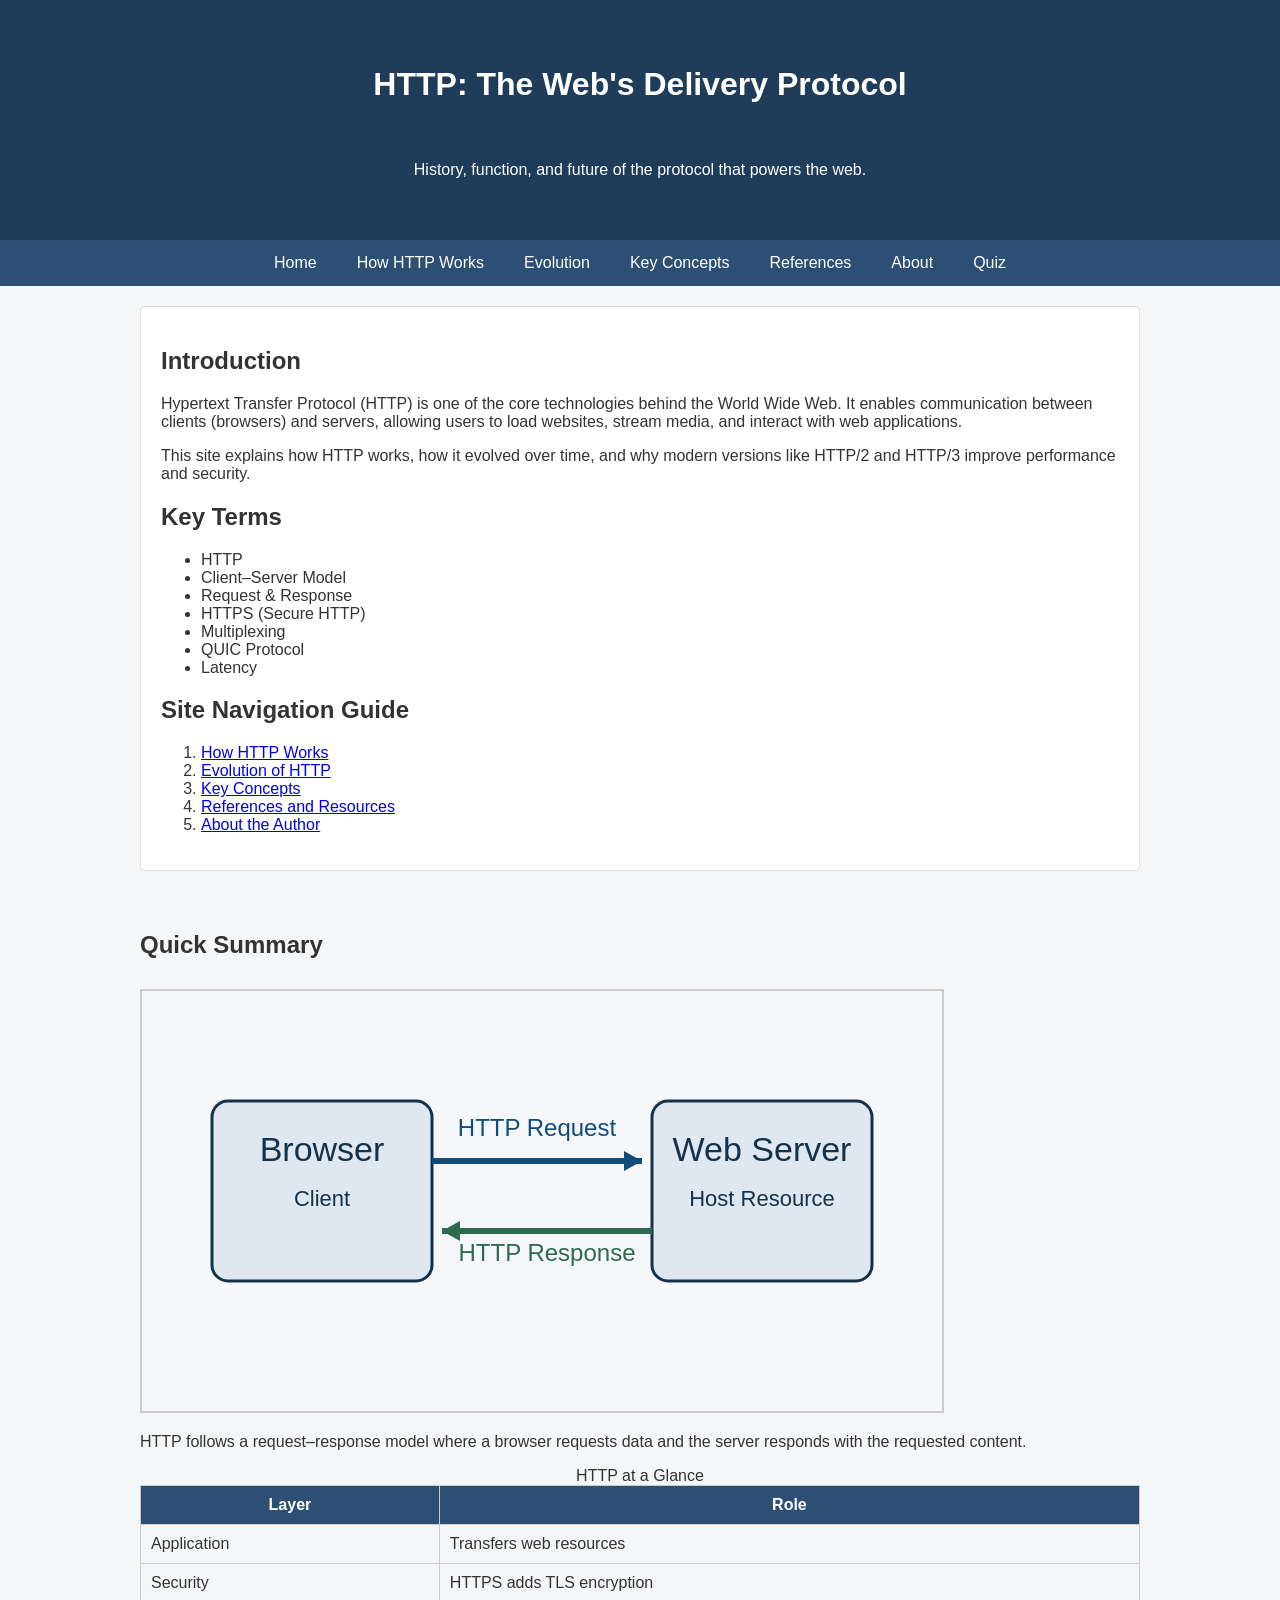
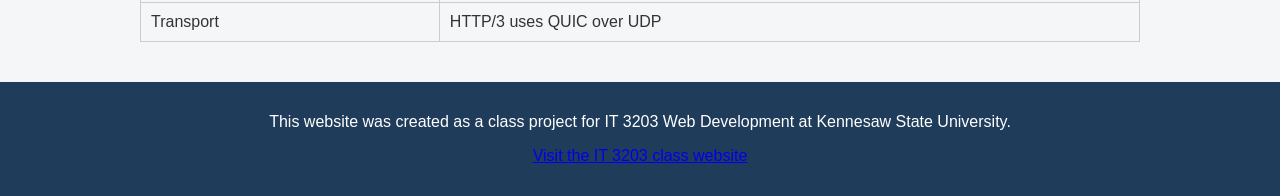
<file: index.html>
<!DOCTYPE html>
<html lang="en">
<head>
  <meta charset="UTF-8">
  <meta name="viewport" content="width=device-width, initial-scale=1.0">
  <title>HTTP: The Web's Delivery Protocol</title>
  <link rel="stylesheet" href="css/style.css">
</head>

<body>

  <!-- HEADER -->
  <header id="site-header">
    <div class="container hero">
      <h1>HTTP: The Web's Delivery Protocol</h1>
      <p class="tagline">
        History, function, and future of the protocol that powers the web.
      </p>
    </div>
  </header>

  <!-- NAVIGATION (REQUIRED CONSISTENCY ACROSS ALL PAGES) -->
  <nav class="main-nav">
    <ul class="nav-list">
      <li><a href="index.html" class="active">Home</a></li>
      <li><a href="how-http-works.html">How HTTP Works</a></li>
      <li><a href="http-evolution.html">Evolution</a></li>
      <li><a href="key-concepts.html">Key Concepts</a></li>
      <li><a href="references.html">References</a></li>
      <li><a href="about.html">About</a></li>
      <li><a href="quiz.html">Quiz</a></li>
    </ul>
  </nav>

  <!-- MAIN CONTENT -->
  <main class="container grid-layout">

    <section class="card main-content">

      <h2>Introduction</h2>

      <p>
        Hypertext Transfer Protocol (HTTP) is one of the core technologies behind the World Wide Web.
        It enables communication between clients (browsers) and servers, allowing users to load websites,
        stream media, and interact with web applications.
      </p>

      <p>
        This site explains how HTTP works, how it evolved over time, and why modern versions like HTTP/2
        and HTTP/3 improve performance and security.
      </p>

      <h2>Key Terms</h2>
      <ul>
        <li>HTTP</li>
        <li>Client–Server Model</li>
        <li>Request & Response</li>
        <li>HTTPS (Secure HTTP)</li>
        <li>Multiplexing</li>
        <li>QUIC Protocol</li>
        <li>Latency</li>
      </ul>

      <h2>Site Navigation Guide</h2>
      <ol>
        <li><a href="how-http-works.html">How HTTP Works</a></li>
        <li><a href="http-evolution.html">Evolution of HTTP</a></li>
        <li><a href="key-concepts.html">Key Concepts</a></li>
        <li><a href="references.html">References and Resources</a></li>
        <li><a href="about.html">About the Author</a></li>
      </ol>

    </section>

    <!-- SIDEBAR -->
    <aside class="card sidebar">

      <h2>Quick Summary</h2>

      <img src="images/http-diagram.svg"
           alt="Diagram showing a browser sending an HTTP request to a server and receiving a response">

      <p>
        HTTP follows a request–response model where a browser requests data and the server responds with
        the requested content.
      </p>

      <table class="http-table">
        <caption>HTTP at a Glance</caption>

        <tr>
          <th scope="col">Layer</th>
          <th scope="col">Role</th>
        </tr>

        <tr>
          <td>Application</td>
          <td>Transfers web resources</td>
        </tr>

        <tr>
          <td>Security</td>
          <td>HTTPS adds TLS encryption</td>
        </tr>

        <tr>
          <td>Transport</td>
          <td>HTTP/3 uses QUIC over UDP</td>
        </tr>
      </table>

    </aside>

  </main>

  <!-- FOOTER -->
  <footer>
    <p>
      This website was created as a class project for IT 3203 Web Development at Kennesaw State University.
    </p>
    <p>
      <a href="https://ksuweb.github.io/IT3203/">Visit the IT 3203 class website</a>
    </p>
  </footer>

</body>
</html>
</file>
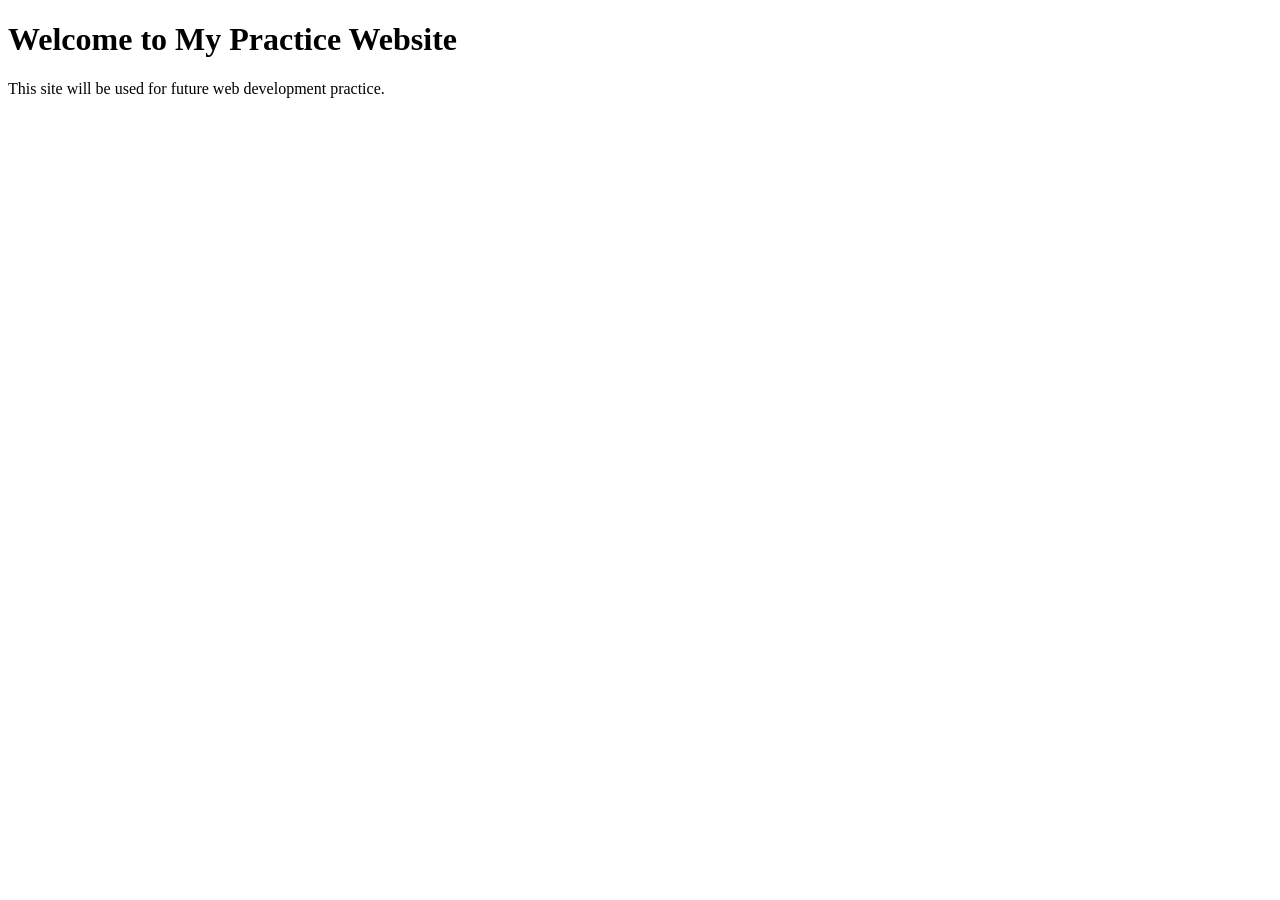
<file: Web_practice_site/index.html>
<!DOCTYPE html>
<html lang="en">
<head>
    <meta charset="UTF-8">
    <title>My Practice Website</title>
</head>
<body>
    <h1>Welcome to My Practice Website</h1>
    <p>This site will be used for future web development practice.</p>
</body>
</html>
</file>
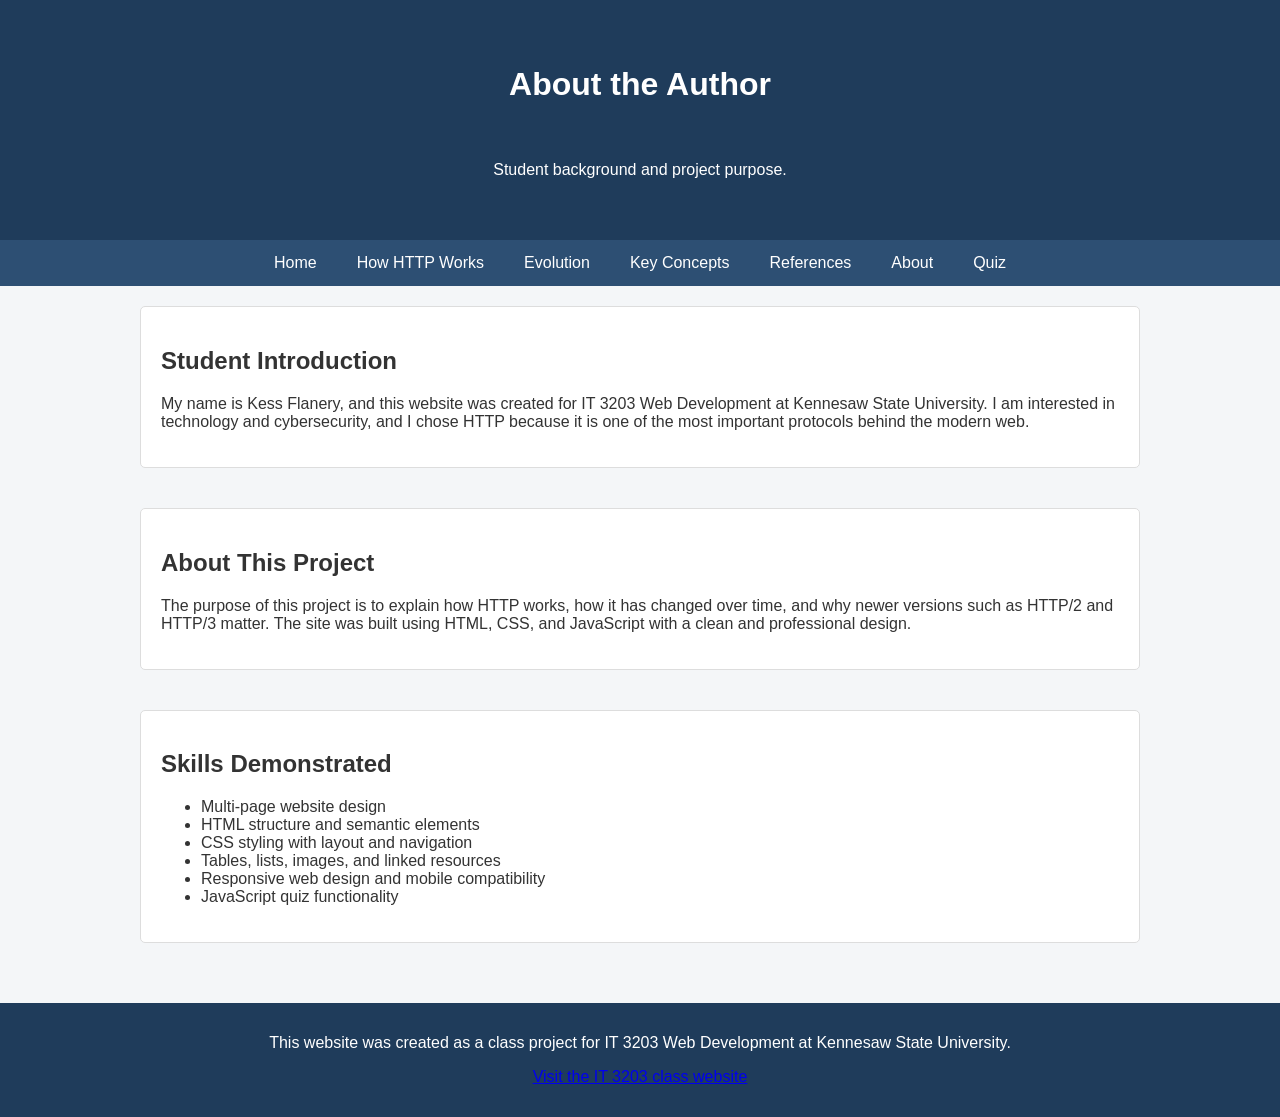
<file: about.html>
<!DOCTYPE html>
<html lang="en">
<head>
  <meta charset="UTF-8">

  <meta name="viewport" content="width=device-width, initial-scale=1.0">

  <meta name="description" content="About the author and purpose of the HTTP web development project">

  <title>About the Author</title>

  <link rel="stylesheet" href="css/style.css">
</head>

<body>

  <!-- ================= HEADER ================= -->
  <header>
    <div class="container">
      <h1>About the Author</h1>
      <p>Student background and project purpose.</p>
    </div>
  </header>

  <!-- ================= NAVIGATION ================= -->
  <nav aria-label="Main navigation">
    <ul>
      <li><a href="index.html">Home</a></li>
      <li><a href="how-http-works.html">How HTTP Works</a></li>
      <li><a href="http-evolution.html">Evolution</a></li>
      <li><a href="key-concepts.html">Key Concepts</a></li>
      <li><a href="references.html">References</a></li>
      <li><a href="about.html">About</a></li>
      <li><a href="quiz.html">Quiz</a></li>
    </ul>
  </nav>

  <!-- ================= MAIN CONTENT ================= -->
  <main class="container">

    <section>
      <h2>Student Introduction</h2>
      <p>
        My name is Kess Flanery, and this website was created for IT 3203 Web Development at Kennesaw State University.
        I am interested in technology and cybersecurity, and I chose HTTP because it is one of the most important protocols behind the modern web.
      </p>
    </section>

    <section>
      <h2>About This Project</h2>
      <p>
        The purpose of this project is to explain how HTTP works, how it has changed over time, and why newer versions such as HTTP/2 and HTTP/3 matter.
        The site was built using HTML, CSS, and JavaScript with a clean and professional design.
      </p>
    </section>

    <section>
      <h2>Skills Demonstrated</h2>
      <ul>
        <li>Multi-page website design</li>
        <li>HTML structure and semantic elements</li>
        <li>CSS styling with layout and navigation</li>
        <li>Tables, lists, images, and linked resources</li>
        <li>Responsive web design and mobile compatibility</li>
        <li>JavaScript quiz functionality</li>
      </ul>
    </section>

  </main>

  <!-- ================= FOOTER ================= -->
  <footer>
    <p>This website was created as a class project for IT 3203 Web Development at Kennesaw State University.</p>
    <p>
      <a href="https://ksuweb.github.io/IT3203/">Visit the IT 3203 class website</a>
    </p>
  </footer>

</body>
</html>
</file>
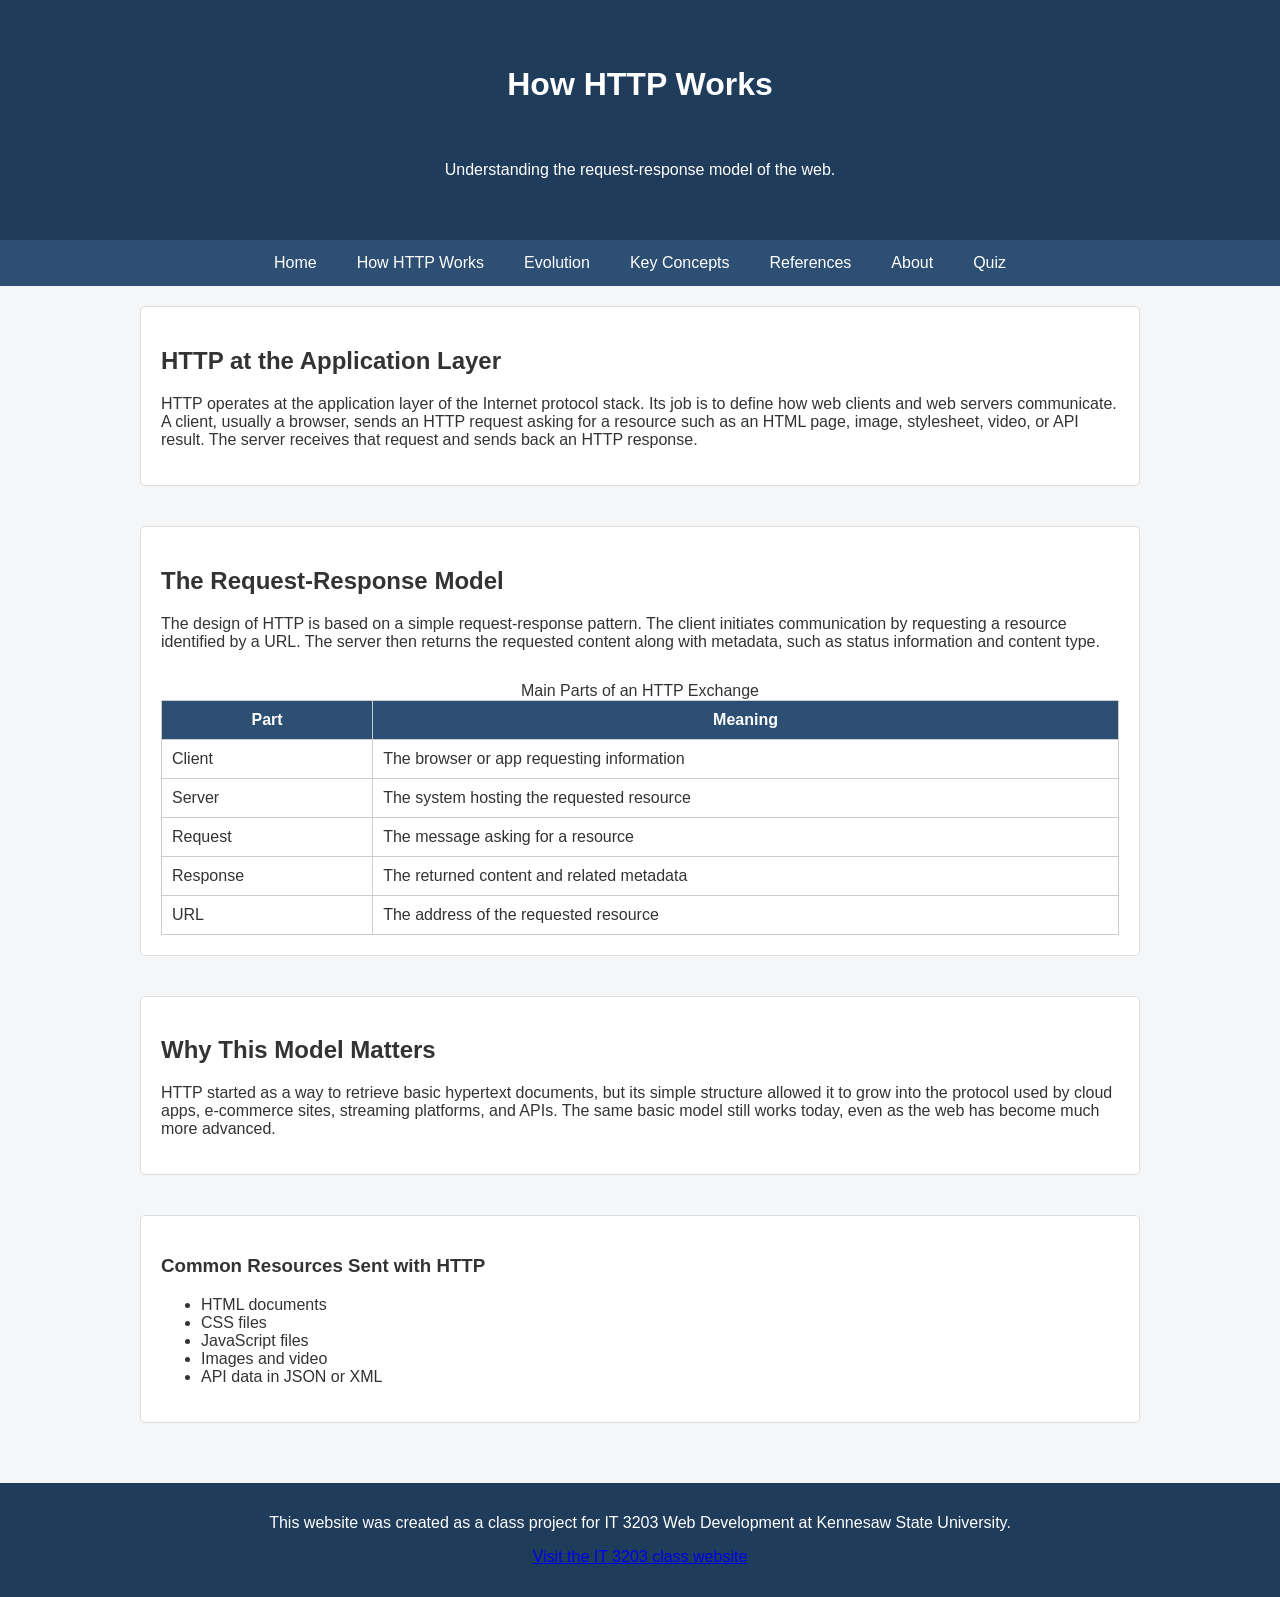
<file: how-http-works.html>
<!DOCTYPE html>
<html lang="en">
<head>
  <meta charset="UTF-8">

 
  <meta name="viewport" content="width=device-width, initial-scale=1.0">

  <meta name="description" content="Learn how HTTP works using the request-response model">

  <title>How HTTP Works</title>

  <link rel="stylesheet" href="css/style.css">
</head>

<body>

  <!-- ================= HEADER ================= -->
  <header>
    <div class="container">
      <h1>How HTTP Works</h1>
      <p>Understanding the request-response model of the web.</p>
    </div>
  </header>

  <!-- ================= NAVIGATION ================= -->
  <nav aria-label="Main navigation">
    <ul>
      <li><a href="index.html">Home</a></li>
      <li><a href="how-http-works.html">How HTTP Works</a></li>
      <li><a href="http-evolution.html">Evolution</a></li>
      <li><a href="key-concepts.html">Key Concepts</a></li>
      <li><a href="references.html">References</a></li>
      <li><a href="about.html">About</a></li>
      <li><a href="quiz.html">Quiz</a></li>
    </ul>
  </nav>

  <!-- ================= MAIN CONTENT ================= -->
  <main class="container">

    <section>
      <h2>HTTP at the Application Layer</h2>
      <p>
        HTTP operates at the application layer of the Internet protocol stack. Its job is to define how web clients
        and web servers communicate. A client, usually a browser, sends an HTTP request asking for a resource such as
        an HTML page, image, stylesheet, video, or API result. The server receives that request and sends back an
        HTTP response.
      </p>
    </section>

    <section>
      <h2>The Request-Response Model</h2>
      <p>
        The design of HTTP is based on a simple request-response pattern. The client initiates communication by
        requesting a resource identified by a URL. The server then returns the requested content along with metadata,
        such as status information and content type.
      </p>

      <!-- TABLE WRAPPED FOR MOBILE -->
      <div style="overflow-x:auto;">
        <table>
          <caption>Main Parts of an HTTP Exchange</caption>
          <tr>
            <th>Part</th>
            <th>Meaning</th>
          </tr>
          <tr>
            <td>Client</td>
            <td>The browser or app requesting information</td>
          </tr>
          <tr>
            <td>Server</td>
            <td>The system hosting the requested resource</td>
          </tr>
          <tr>
            <td>Request</td>
            <td>The message asking for a resource</td>
          </tr>
          <tr>
            <td>Response</td>
            <td>The returned content and related metadata</td>
          </tr>
          <tr>
            <td>URL</td>
            <td>The address of the requested resource</td>
          </tr>
        </table>
      </div>
    </section>

    <section>
      <h2>Why This Model Matters</h2>
      <p>
        HTTP started as a way to retrieve basic hypertext documents, but its simple structure allowed it to grow into
        the protocol used by cloud apps, e-commerce sites, streaming platforms, and APIs. The same basic model still
        works today, even as the web has become much more advanced.
      </p>
    </section>

    <section>
      <h3>Common Resources Sent with HTTP</h3>
      <ul>
        <li>HTML documents</li>
        <li>CSS files</li>
        <li>JavaScript files</li>
        <li>Images and video</li>
        <li>API data in JSON or XML</li>
      </ul>
    </section>

  </main>

  <!-- ================= FOOTER ================= -->
  <footer>
    <p>This website was created as a class project for IT 3203 Web Development at Kennesaw State University.</p>
    <p>
      <a href="https://ksuweb.github.io/IT3203/">Visit the IT 3203 class website</a>
    </p>
  </footer>

</body>
</htm
</file>
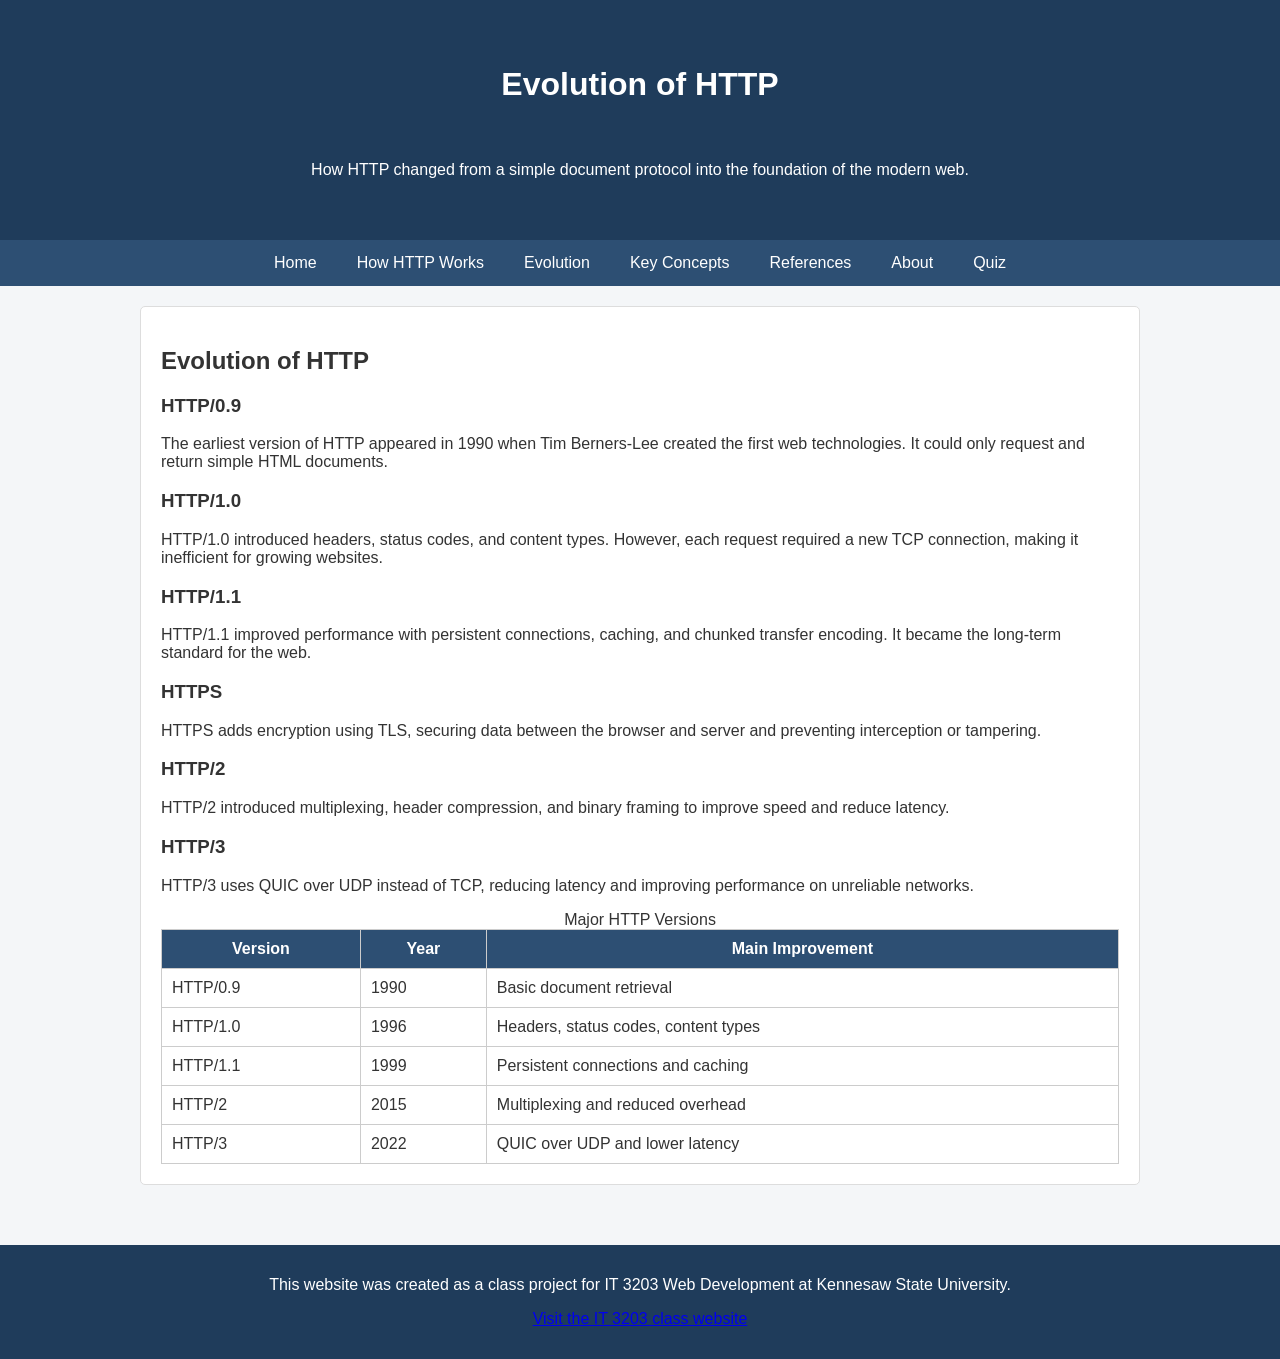
<file: http-evolution.html>
<!DOCTYPE html>
<html lang="en">
<head>
  <meta charset="UTF-8">
  <meta name="viewport" content="width=device-width, initial-scale=1.0">
  <title>Evolution of HTTP</title>
  <link rel="stylesheet" href="css/style.css">
</head>

<body>
  <header id="site-header">
    <div class="container hero">
      <h1>Evolution of HTTP</h1>
      <p class="tagline">
        How HTTP changed from a simple document protocol into the foundation of the modern web.
      </p>
    </div>
  </header>

  <nav class="main-nav">
    <ul class="nav-list">
      <li><a href="index.html">Home</a></li>
      <li><a href="how-http-works.html">How HTTP Works</a></li>
      <li><a href="http-evolution.html" class="active">Evolution</a></li>
      <li><a href="key-concepts.html">Key Concepts</a></li>
      <li><a href="references.html">References</a></li>
      <li><a href="about.html">About</a></li>
      <li><a href="quiz.html">Quiz</a></li>
    </ul>
  </nav>

  <main class="container single-column">

    <section class="card">
      <h2>Evolution of HTTP</h2>

      <h3>HTTP/0.9</h3>
      <p>
        The earliest version of HTTP appeared in 1990 when Tim Berners-Lee created the first web technologies.
        It could only request and return simple HTML documents.
      </p>

      <h3>HTTP/1.0</h3>
      <p>
        HTTP/1.0 introduced headers, status codes, and content types. However, each request required a new TCP connection,
        making it inefficient for growing websites.
      </p>

      <h3>HTTP/1.1</h3>
      <p>
        HTTP/1.1 improved performance with persistent connections, caching, and chunked transfer encoding.
        It became the long-term standard for the web.
      </p>

      <h3>HTTPS</h3>
      <p>
        HTTPS adds encryption using TLS, securing data between the browser and server and preventing interception or tampering.
      </p>

      <h3>HTTP/2</h3>
      <p>
        HTTP/2 introduced multiplexing, header compression, and binary framing to improve speed and reduce latency.
      </p>

      <h3>HTTP/3</h3>
      <p>
        HTTP/3 uses QUIC over UDP instead of TCP, reducing latency and improving performance on unreliable networks.
      </p>

      <!-- RESPONSIVE TABLE WRAPPER -->
      <div class="table-wrapper">
        <table class="http-table">
          <caption>Major HTTP Versions</caption>

          <tr>
            <th scope="col">Version</th>
            <th scope="col">Year</th>
            <th scope="col">Main Improvement</th>
          </tr>

          <tr>
            <td>HTTP/0.9</td>
            <td>1990</td>
            <td>Basic document retrieval</td>
          </tr>

          <tr>
            <td>HTTP/1.0</td>
            <td>1996</td>
            <td>Headers, status codes, content types</td>
          </tr>

          <tr>
            <td>HTTP/1.1</td>
            <td>1999</td>
            <td>Persistent connections and caching</td>
          </tr>

          <tr>
            <td>HTTP/2</td>
            <td>2015</td>
            <td>Multiplexing and reduced overhead</td>
          </tr>

          <tr>
            <td>HTTP/3</td>
            <td>2022</td>
            <td>QUIC over UDP and lower latency</td>
          </tr>
        </table>
      </div>

    </section>
  </main>

  <footer>
    <p>This website was created as a class project for IT 3203 Web Development at Kennesaw State University.</p>
    <p><a href="https://ksuweb.github.io/IT3203/">Visit the IT 3203 class website</a></p>
  </footer>
</body>
</html>
</file>
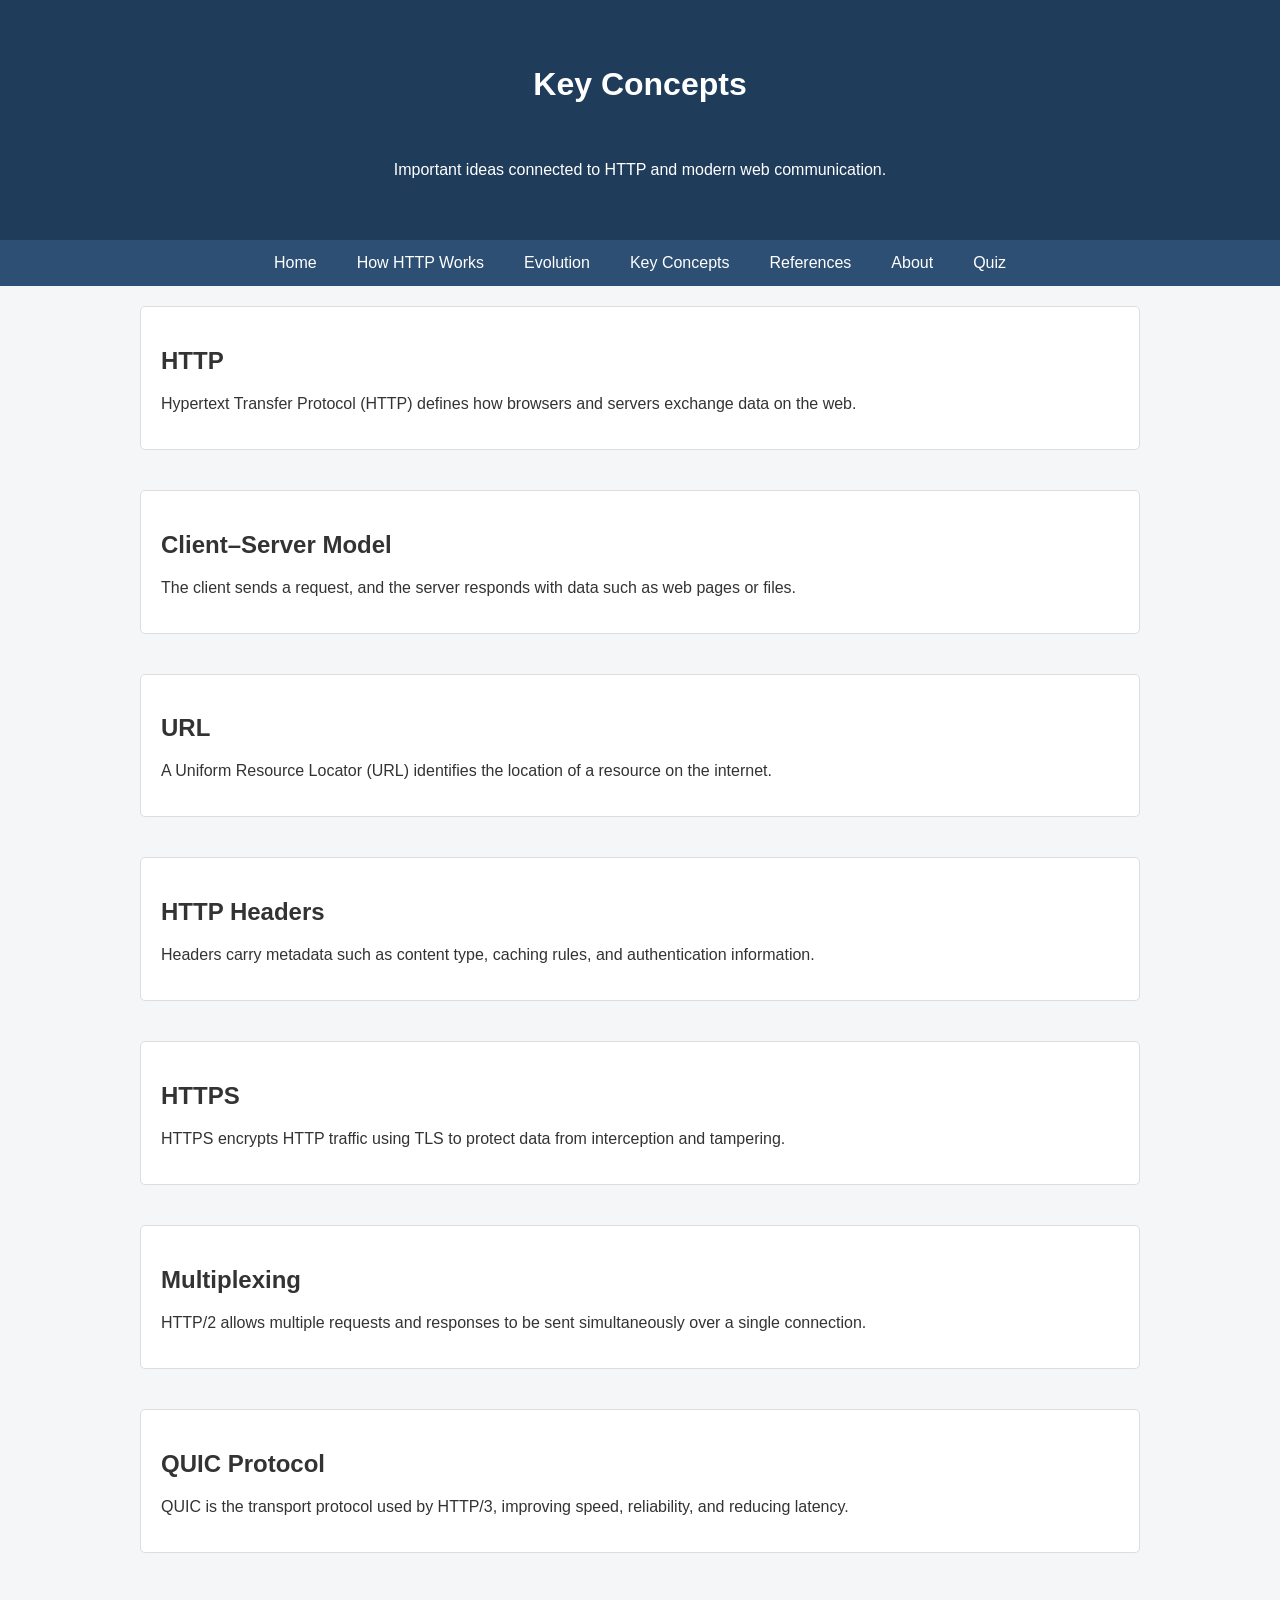
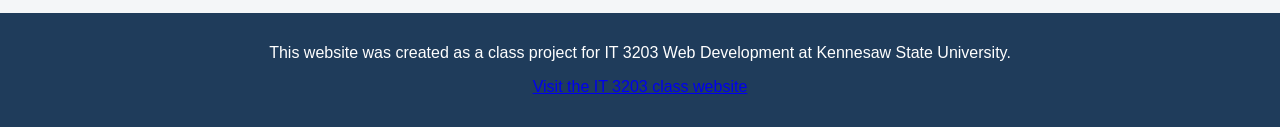
<file: key-concepts.html>
<!DOCTYPE html>
<html lang="en">
<head>
  <meta charset="UTF-8">
  <meta name="viewport" content="width=device-width, initial-scale=1.0">
  <title>Key Concepts</title>
  <link rel="stylesheet" href="css/style.css">
</head>

<body>

  <!-- HEADER -->
  <header id="site-header">
    <div class="container hero">
      <h1>Key Concepts</h1>
      <p class="tagline">
        Important ideas connected to HTTP and modern web communication.
      </p>
    </div>
  </header>

  <!-- NAVIGATION -->
  <nav class="main-nav">
    <ul class="nav-list">
      <li><a href="index.html">Home</a></li>
      <li><a href="how-http-works.html">How HTTP Works</a></li>
      <li><a href="http-evolution.html">Evolution</a></li>
      <li><a href="key-concepts.html" class="active">Key Concepts</a></li>
      <li><a href="references.html">References</a></li>
      <li><a href="about.html">About</a></li>
      <li><a href="quiz.html">Quiz</a></li>
    </ul>
  </nav>

  <!-- MAIN CONTENT -->
  <main class="container concepts-grid">

    <section class="card concept-box">
      <h2>HTTP</h2>
      <p>
        Hypertext Transfer Protocol (HTTP) defines how browsers and servers exchange data on the web.
      </p>
    </section>

    <section class="card concept-box">
      <h2>Client–Server Model</h2>
      <p>
        The client sends a request, and the server responds with data such as web pages or files.
      </p>
    </section>

    <section class="card concept-box">
      <h2>URL</h2>
      <p>
        A Uniform Resource Locator (URL) identifies the location of a resource on the internet.
      </p>
    </section>

    <section class="card concept-box">
      <h2>HTTP Headers</h2>
      <p>
        Headers carry metadata such as content type, caching rules, and authentication information.
      </p>
    </section>

    <section class="card concept-box">
      <h2>HTTPS</h2>
      <p>
        HTTPS encrypts HTTP traffic using TLS to protect data from interception and tampering.
      </p>
    </section>

    <section class="card concept-box">
      <h2>Multiplexing</h2>
      <p>
        HTTP/2 allows multiple requests and responses to be sent simultaneously over a single connection.
      </p>
    </section>

    <section class="card concept-box">
      <h2>QUIC Protocol</h2>
      <p>
        QUIC is the transport protocol used by HTTP/3, improving speed, reliability, and reducing latency.
      </p>
    </section>

  </main>

  <!-- FOOTER -->
  <footer>
    <p>
      This website was created as a class project for IT 3203 Web Development at Kennesaw State University.
    </p>
    <p>
      <a href="https://ksuweb.github.io/IT3203/">Visit the IT 3203 class website</a>
    </p>
  </footer>

</body>
</html>
</file>
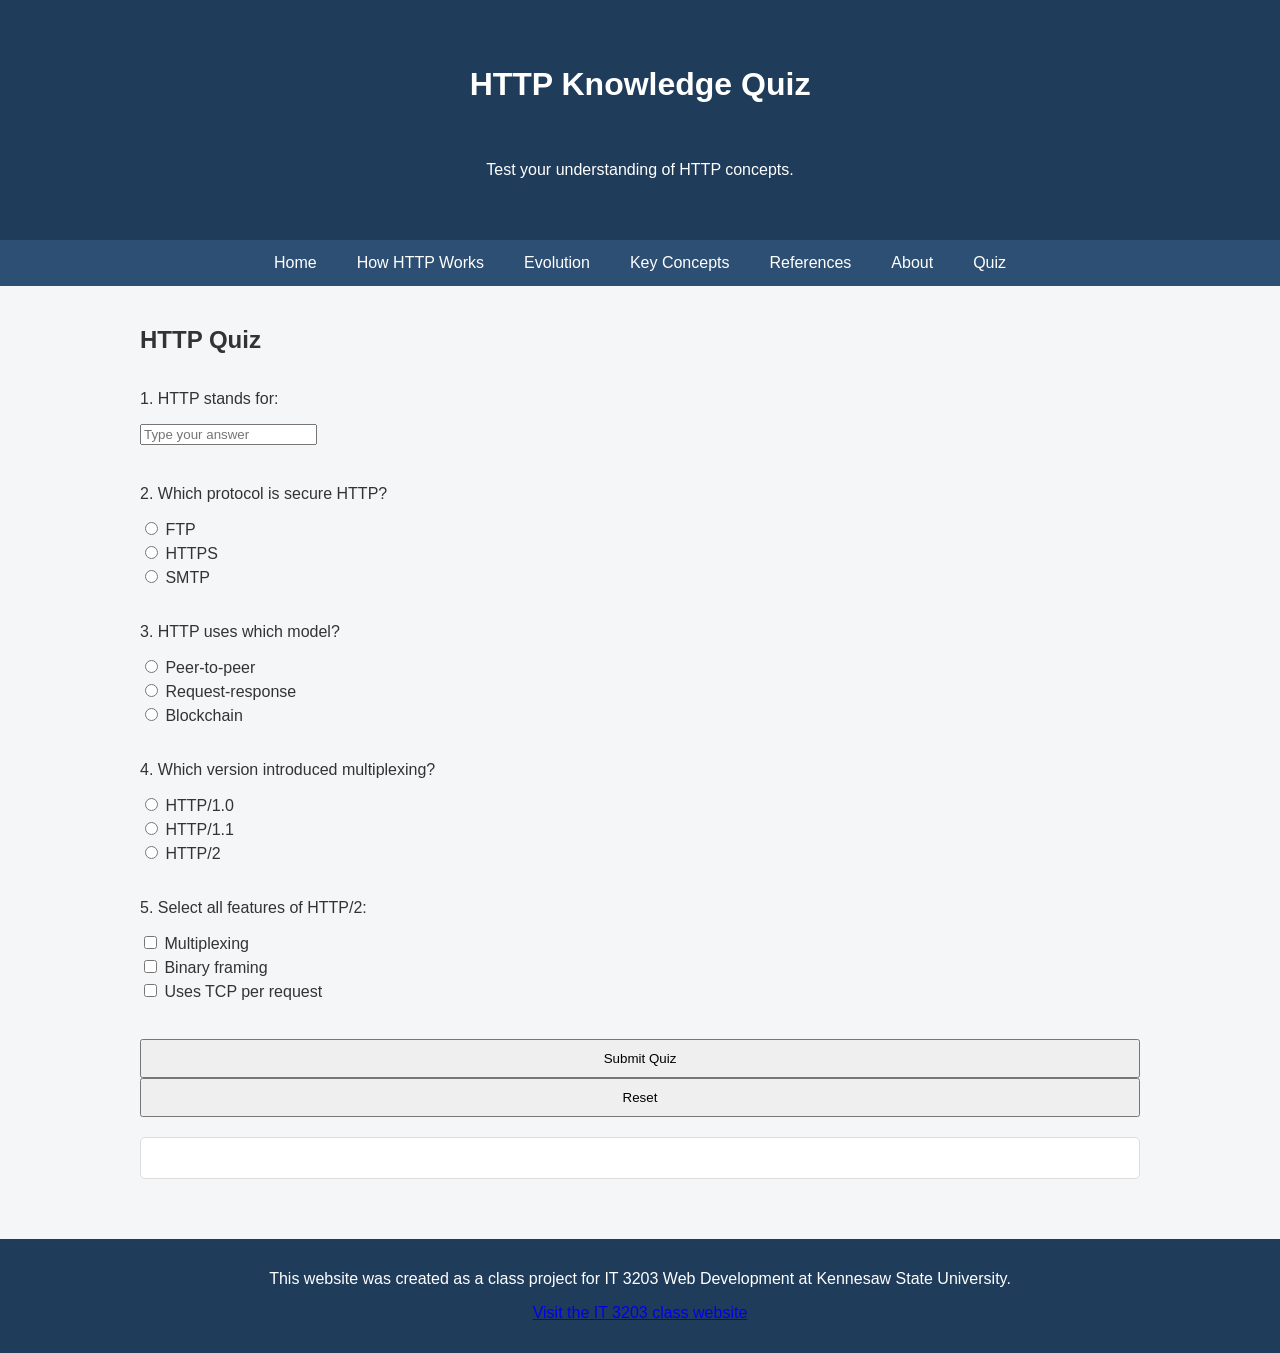
<file: quiz.html>
<!DOCTYPE html>
<html lang="en">
<head>
  <meta charset="UTF-8">
  <meta name="viewport" content="width=device-width, initial-scale=1.0">
  <title>HTTP Quiz</title>
  <link rel="stylesheet" href="css/style.css">
</head>

<body>

<header id="site-header">
  <div class="container hero">
    <h1>HTTP Knowledge Quiz</h1>
    <p class="tagline">Test your understanding of HTTP concepts.</p>
  </div>
</header>

<nav class="main-nav">
  <ul class="nav-list">
    <li><a href="index.html">Home</a></li>
    <li><a href="how-http-works.html">How HTTP Works</a></li>
    <li><a href="http-evolution.html">Evolution</a></li>
    <li><a href="key-concepts.html">Key Concepts</a></li>
    <li><a href="references.html">References</a></li>
    <li><a href="about.html">About</a></li>
    <li><a href="quiz.html" class="active">Quiz</a></li>
  </ul>
</nav>

<main class="container single-column">

  <form id="quizForm" class="card">

    <h2>HTTP Quiz</h2>

    <!-- Q1 -->
    <div class="question">
      <p>1. HTTP stands for:</p>
      <input type="text" id="q1" placeholder="Type your answer">
      <p id="q1-result"></p>
    </div>

    <!-- Q2 -->
    <div class="question">
      <p>2. Which protocol is secure HTTP?</p>

      <label><input type="radio" name="q2" value="FTP"> FTP</label><br>
      <label><input type="radio" name="q2" value="HTTPS"> HTTPS</label><br>
      <label><input type="radio" name="q2" value="SMTP"> SMTP</label>

      <p id="q2-result"></p>
    </div>

    <!-- Q3 -->
    <div class="question">
      <p>3. HTTP uses which model?</p>

      <label><input type="radio" name="q3" value="peer"> Peer-to-peer</label><br>
      <label><input type="radio" name="q3" value="request"> Request-response</label><br>
      <label><input type="radio" name="q3" value="blockchain"> Blockchain</label>

      <p id="q3-result"></p>
    </div>

    <!-- Q4 -->
    <div class="question">
      <p>4. Which version introduced multiplexing?</p>

      <label><input type="radio" name="q4" value="http1.0"> HTTP/1.0</label><br>
      <label><input type="radio" name="q4" value="http1.1"> HTTP/1.1</label><br>
      <label><input type="radio" name="q4" value="http2"> HTTP/2</label>

      <p id="q4-result"></p>
    </div>

    <!-- Q5 -->
    <div class="question">
      <p>5. Select all features of HTTP/2:</p>

      <label><input type="checkbox" name="q5" value="multiplexing"> Multiplexing</label><br>
      <label><input type="checkbox" name="q5" value="binary"> Binary framing</label><br>
      <label><input type="checkbox" name="q5" value="tcp"> Uses TCP per request</label>

      <p id="q5-result"></p>
    </div>

    <br>

    <button type="button" onclick="gradeQuiz()">Submit Quiz</button>
    <button type="reset" onclick="resetQuiz()">Reset</button>

  </form>

  <section id="results" class="card"></section>

</main>

<footer>
  <p>This website was created as a class project for IT 3203 Web Development at Kennesaw State University.</p>
  <p><a href="https://ksuweb.github.io/IT3203/">Visit the IT 3203 class website</a></p>
</footer>

<script src="js/quiz.js"></script>

</body>
</html>
</file>
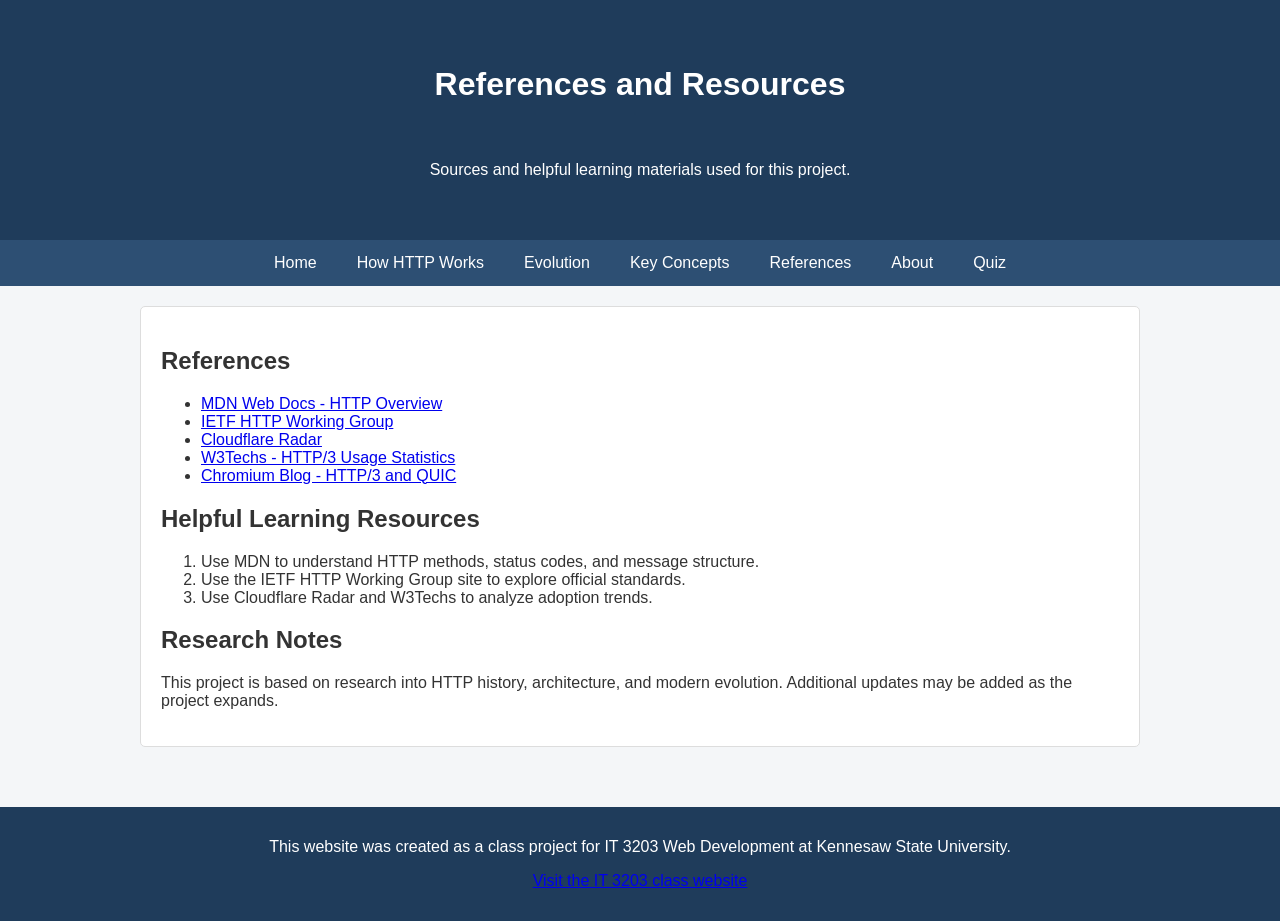
<file: references.html>
<!DOCTYPE html>
<html lang="en">
<head>
  <meta charset="UTF-8">
  <meta name="viewport" content="width=device-width, initial-scale=1.0">
  <title>References and Resources</title>
  <link rel="stylesheet" href="css/style.css">
</head>

<body>

  <!-- HEADER -->
  <header id="site-header">
    <div class="container hero">
      <h1>References and Resources</h1>
      <p class="tagline">
        Sources and helpful learning materials used for this project.
      </p>
    </div>
  </header>

  <!-- NAVIGATION (FIXED STRUCTURE) -->
  <nav class="main-nav">
    <ul class="nav-list">
      <li><a href="index.html">Home</a></li>
      <li><a href="how-http-works.html">How HTTP Works</a></li>
      <li><a href="http-evolution.html">Evolution</a></li>
      <li><a href="key-concepts.html">Key Concepts</a></li>
      <li><a href="references.html" class="active">References</a></li>
      <li><a href="about.html">About</a></li>
      <li><a href="quiz.html">Quiz</a></li>
    </ul>
  </nav>

  <!-- MAIN CONTENT -->
  <main class="container single-column">

    <section class="card">

      <h2>References</h2>

      <ul>
        <li><a href="https://developer.mozilla.org/en-US/docs/Web/HTTP">MDN Web Docs - HTTP Overview</a></li>
        <li><a href="https://httpwg.org/">IETF HTTP Working Group</a></li>
        <li><a href="https://radar.cloudflare.com/">Cloudflare Radar</a></li>
        <li><a href="https://w3techs.com/technologies/details/ce-http3/all/all">W3Techs - HTTP/3 Usage Statistics</a></li>
        <li><a href="https://blog.chromium.org/2020/10/chrome-is-deploying-http3-and-quic.html">Chromium Blog - HTTP/3 and QUIC</a></li>
      </ul>

      <h2>Helpful Learning Resources</h2>

      <ol>
        <li>Use MDN to understand HTTP methods, status codes, and message structure.</li>
        <li>Use the IETF HTTP Working Group site to explore official standards.</li>
        <li>Use Cloudflare Radar and W3Techs to analyze adoption trends.</li>
      </ol>

      <h2>Research Notes</h2>

      <p>
        This project is based on research into HTTP history, architecture, and modern evolution.
        Additional updates may be added as the project expands.
      </p>

    </section>

  </main>

  <!-- FOOTER -->
  <footer>
    <p>
      This website was created as a class project for IT 3203 Web Development at Kennesaw State University.
    </p>
    <p>
      <a href="https://ksuweb.github.io/IT3203/">Visit the IT 3203 class website</a>
    </p>
  </footer>

</body>
</html>
</file>
<file: css/style.css>
/* ===============================
   GLOBAL PAGE STYLING
   Element selector
================================ */

body {
  font-family: Arial, Helvetica, sans-serif;
  margin: 0;
  background-color: #f4f6f8;
  color: #333;
}


/* ===============================
 HEADER
================================ */

header {
  background-color: #1f3c5b;
  color: white;
  text-align: center;
  padding: 25px;
}


/* ===============================
 NAVIGATION MENU
================================ */

nav {
  background-color: #2d4f73;
}

nav ul {
  list-style-type: none;
  margin: 0;
  padding: 0;

  /* Flexbox layout */
  display: flex;
  justify-content: center;
}

nav li {
  margin: 0;
}

nav a {
  display: block;
  padding: 14px 20px;
  text-decoration: none;
  color: white;
}

/* Hover effect */
nav a:hover {
  background-color: #4f7cac;
}


/* ===============================
 MAIN CONTENT AREA
================================ */

.container {
  display: grid;
  grid-template-columns: 1fr;
  gap: 20px;

  padding: 20px;
  max-width: 1000px;
  margin: auto;
}

section {
  background: white;
  padding: 20px;
  margin-bottom: 20px;
  border: 1px solid #ddd;
  border-radius: 5px;
}


/* ===============================
 TABLE STYLING
================================ */

table {
  width: 100%;
  border-collapse: collapse;
  margin-top: 15px;
}

th {
  background-color: #2d4f73;
  color: white;
}

td, th {
  border: 1px solid #ccc;
  padding: 10px;
}


/* ===============================
 IMAGE STYLING
================================ */

img {
  max-width: 100%;
  height: auto; /* IMPORTANT for responsiveness */
  border: 2px solid #ccc;
  margin-top: 10px;
}


/* ===============================
 QUIZ / FORM STYLING
================================ */

form {
  display: flex;
  flex-direction: column;
}

input, label {
  margin-bottom: 8px;
}

button {
  padding: 10px;
  cursor: pointer;
}


/* ===============================
 FOOTER
================================ */

footer {
  background-color: #1f3c5b;
  color: white;
  text-align: center;
  padding: 15px;
  margin-top: 20px;
}


/* ===============================
 ID SELECTOR EXAMPLE
================================ */

#highlight {
  color: #1f3c5b;
  font-weight: bold;
}


/* ===============================
 RESPONSIVE DESIGN - TABLET
================================ */

@media (max-width: 768px) {

  nav ul {
    flex-direction: column;
    align-items: center;
  }

  header {
    padding: 15px;
  }

  body {
    font-size: 16px;
  }

  .container {
    grid-template-columns: 1fr;
  }

}


/* ===============================
 RESPONSIVE DESIGN - MOBILE
================================ */

@media (max-width: 480px) {

  body {
    font-size: 14px;
  }

  header h1 {
    font-size: 20px;
  }

  nav a {
    padding: 12px;
    width: 100%;
    text-align: center;
  }

  table {
    display: block;
    overflow-x: auto;
  }

  input {
    width: 100%;
  }

  button {
    width: 100%;
    margin-top: 10px;
  }

}
</file>
